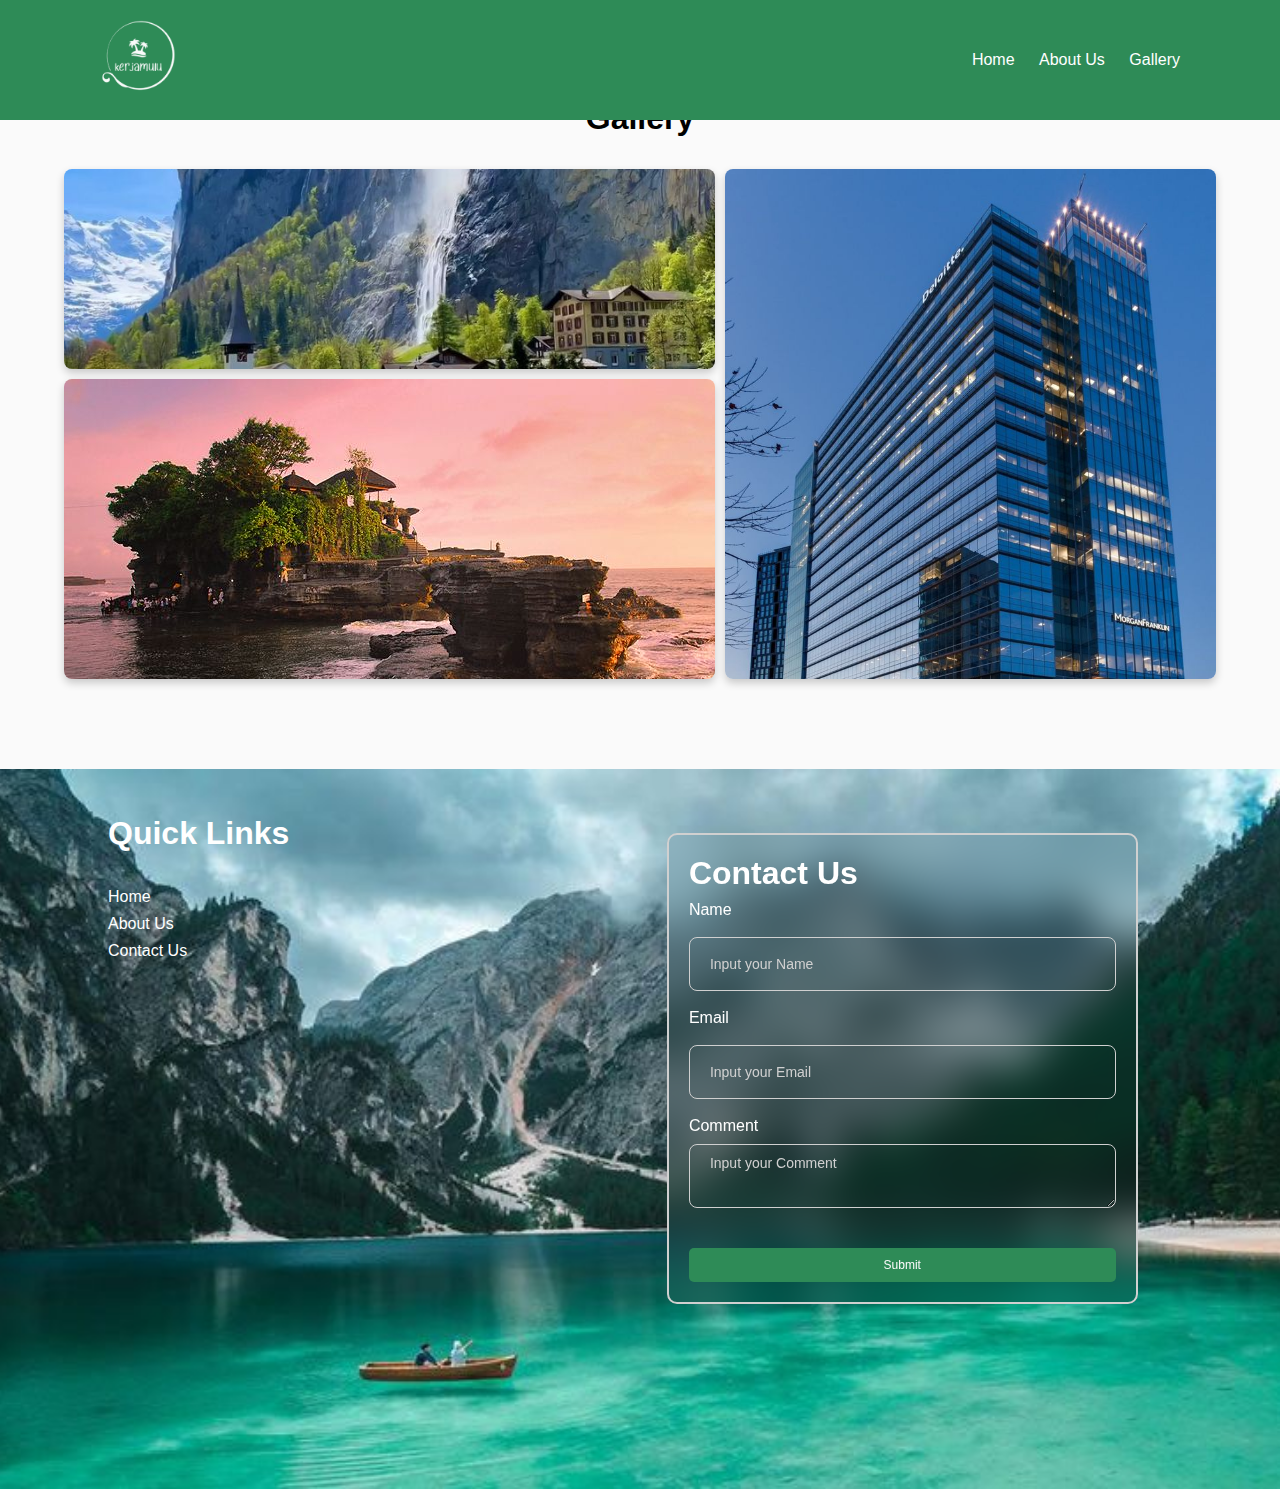
<file: gallery.html>
<!DOCTYPE html>
<html lang="en">
<head>
    <meta charset="UTF-8">
    <meta name="viewport" content="width=device-width, initial-scale=1.0">
    <title>Document</title>

    <link rel="stylesheet" href="gallery.css">
</head>
<body>
    <header class="header">
        <span><img src="./assets/logo/logo.png" alt="" style="height: 8vh;"></span>
        
        <nav class="navbar">
            <a href="index.html">Home</a>
            <a href="#">About Us</a>
            <a href="gallery.html">Gallery</a>
        </nav>

        <nav class="iconsidebar"> 
            <a href="#"><img src="./assets/icon/icon.svg" alt="iconsidebar"></a>
        </nav>

    </header>

    <main>

        <section class="galeri-photos">
            <h1 style="color: black; text-align: center;">Gallery</h1>
                <div class="grid-photos">
                    <div class="photos1"></div>
                    <div class="photos2"></div>
                    <div class="photos3"></div>
                </div>
        </section>

    </main>

    <footer>

        <section class="wrapper-boxfooter">
            <div class="box-footer">
                <h1 style="color: white; margin-top: 4vh; margin-left: 12vh;">Quick Links</h1>
                <div class="footer-link">
                    <ul>
                        <li style="list-style: none; padding-bottom: 1svh;">Home</li>
                        <li style="list-style: none; padding-bottom: 1svh;">About Us</li>
                        <li style="list-style: none; padding-bottom: 1svh;">Contact Us</li>
                    </ul>
                </div>
            </div>
            <div class="box-boxform"> 
                <div class="boxform">
                    <h1 style="color: white; padding-bottom: 1vh;">Contact Us</h1>
                <form action="" method="post">
                    
                    <p style="color: white;">Name</p>
                     <div class="input-box">
                        <input type="text" placeholder="Input your Name">
                     </div>
                    
    
                    <p style="color: white;">Email</p>
                    <div class="input-box">
                        <input type="email" placeholder="Input your Email">
                    </div>
                    
    
                    <!-- <p style="color: white;"> Gender</p>
                    <div class="radio-gender">
                        <input type="radio" name="gender" id="male">
                        <label for="gender">Male</label>
                        <input type="radio" name="gender" id="female">
                        <label for="gender">Female</label>
                    </div> -->
                    
                    <p style="color: white; padding-bottom: 1vh;">Comment</p>
                    <div class="input-comment">
                        <textarea name="comment" id="comment" placeholder="Input your Comment"></textarea>
                    </div>
                    
                    
                    <br/> <br/>
                    <input class="btnsubmit" type="submit" value="Submit">
    
                </form>
                </div>
            </div>
            
        </section>

    </footer>
    
</body>
</html>
</file>
<file: gallery.css>
* {
    margin: 0;
    padding: 0;
    box-sizing: border-box;
    font-family: "Visby-Round-CF", sans-serif;
}

body {
    background: #fafafa;
}

.header {
    position: fixed;
    top: 0;
    left: 0;
    width: 100%;
    padding: 20px 100px;
    background: seagreen;
    display: flex;
    justify-content: space-between;
    align-items: center;
    z-index: 1;
}

.header span {
    font-size: 32px;
    color: #ffff;
    font-weight: 700;
}

.navbar a {
    font-size: 16px;
    color: #ffff;
    margin-left: 20px;
    text-decoration: none;
}

.iconsidebar {
    display: none;
}

.galeri-photos{
    margin-top: 100px;
}

.grid-photos {
    display: grid;
    width: 100%;
    grid-template-rows: 200px 90px 200px;
    grid-template-columns: 150px 1fr 1fr;
    grid-template-areas: 
    'photo1 photo1 photo3'
    'photo2 photo2 photo3'
    'photo2 photo2 photo3';
    gap: 10px;
    padding: 0 4rem 0 4rem;
    margin-top: 2rem;
    
}

.photos1{
    background-image: url("./assets/image/poto1.jpeg");
    grid-area: photo1;
    background-size: cover;
    background-position: center;
    border-radius: 0.5rem;
    transition: all 0.5s ease-in-out;
    box-shadow: 0 4px 8px 0 rgba(0,0,0,0.2);
}

.photos1:hover {
    transform: scale(1.02);
    transition-duration: 200;
}

.photos2{
    background-image: url("./assets/image/photo2.jpeg");
    grid-area: photo2;
    border-radius: 0.5rem;
    transition: all 0.5s ease-in-out;
    box-shadow: 0 4px 8px 0 rgba(0,0,0,0.2);
}
.photos2:hover {
    transform: scale(1.02);
    transition-duration: 200;
}

.photos3{
    background-image: url("./assets/image/buildingcompany.jpeg");
    grid-area: photo3;
    background-size: cover;
    border-radius: 0.5rem;
    transition: all 0.5s ease-in-out;
    box-shadow: 0 4px 8px 0 rgba(0,0,0,0.2);
}
.photos3:hover {
    transform: scale(1.02);
    transition-duration: 200;
}

.wrapper-boxfooter {
    width: 100%;
    height: 80vh;
    background-image: url(./assets/image/footer.jpeg);
    background-size: cover;
    background-position: bottom;
    /* height: 100%; */
    padding: 10px 0;
    display: flex;
    /* justify-content: end; */
    margin-top: 10vh;
}

.box-footer {
    /* background-color: #2e8b57; */
    width: 50%;
}

.footer-link {
    margin-left: 12vh;
    color: white;
    padding-top: 4vh;
}

.box-boxform {
    width: 50%;
    margin-right: 30vh;
    margin-top: 4vh;
}


.boxform {
    width: 90%;
    background: transparent;
    border: 2px solid rgb(208, 208, 208);
    backdrop-filter: blur(20px);
    padding: 20px;
    margin: 20vh;
    border-radius: 10px;
    margin-top: 2vh;
}

.boxform .input-box {
    width: 100%;
    height: 6vh;
    margin: 2vh 0;
}

.input-box input {
    width: 100%;
    height: 100%;
    background: transparent;
    border: none;
    outline: none;
    border: 1px solid rgb(208, 208, 208);
    border-radius: 0.5rem;
    font-size: 14px;
    color: white;
    padding: 20px 20px 20px 20px;
}

.input-box input::placeholder {
    color: rgb(208, 208, 208);
}

.box1 .input-comment{
    width: 100%;
    height: 10vh;
}

.input-comment textarea {
    width: 100%;
    height: 100%;
    background: transparent;
    border: none;
    outline: none;
    border: 1px solid rgb(208, 208, 208);
    border-radius: 0.5rem;
    font-size: 14px;
    color: white;
    padding: 10px 20px 20px 20px;
}

.input-comment textarea::placeholder {
    color: rgb(208, 208, 208);
}

.boxform .btnsubmit {
    font-size: 12px;
    width: 100%;
    padding: 10px;
    text-decoration: none;
    background: seagreen;
    color: #fafafa;
    border-radius: 5px;
    border: none;
}
</file>
